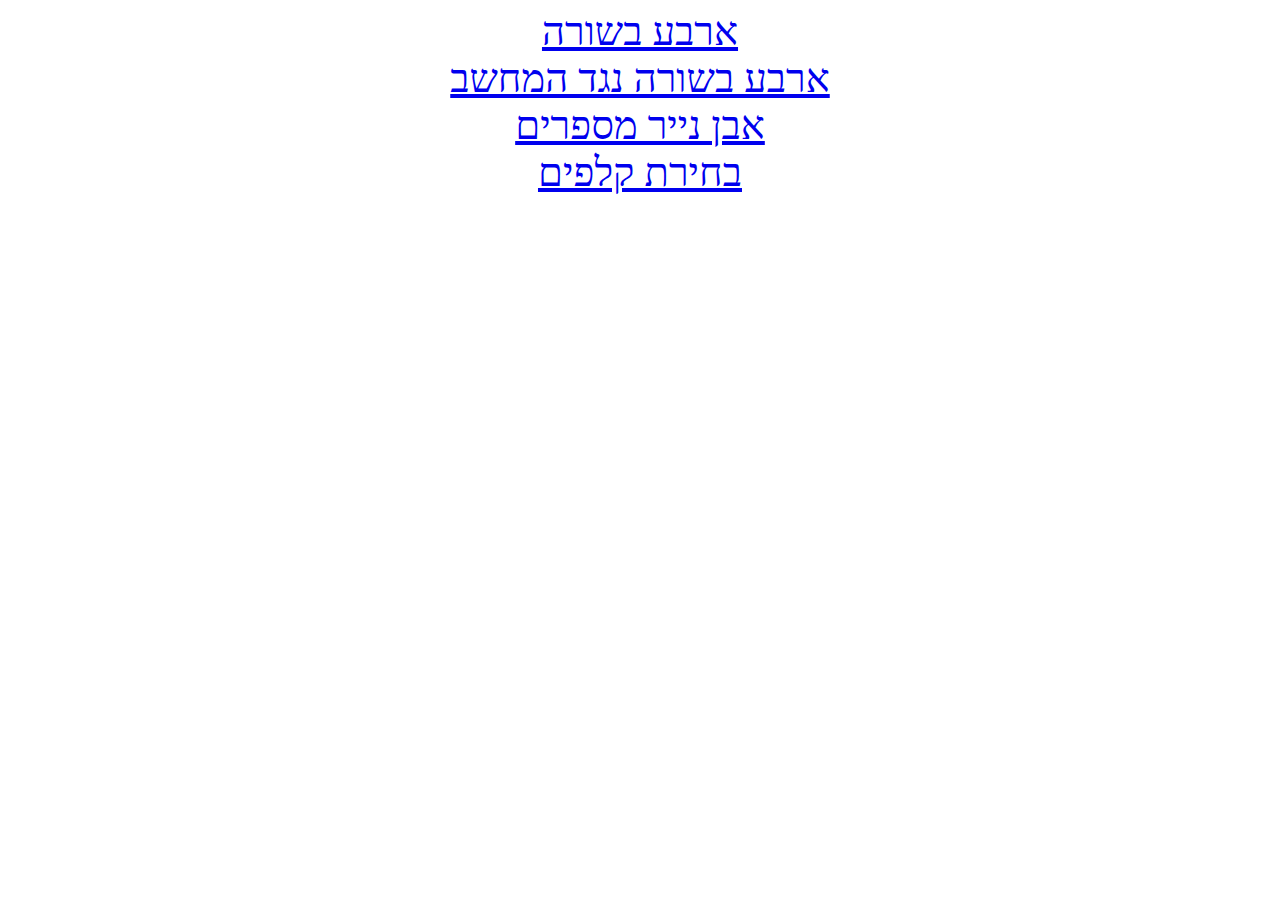
<file: index.html>
<!DOCTYPE html>
<html lang="en">
<head>
    <meta charset="UTF-8">
    <meta name="viewport" content="width=device-width, initial-scale=1.0">
    <title>Document</title>
</head>
<body>
    <div style=" font-size: 40px; display: flex; flex-direction: column;text-align: center;">
    <a href="./Connect4_2/index.html">ארבע בשורה</a>
    <a href="./ConnectPC/index.html">ארבע בשורה נגד המחשב</a>
    <a href="./ROCK_PAPER_ SCISSORS/">אבן נייר מספרים</a>
    <a href="./You_drew_cards/inde.html">בחירת קלפים</a>
</div>


</body>
</html>
</file>
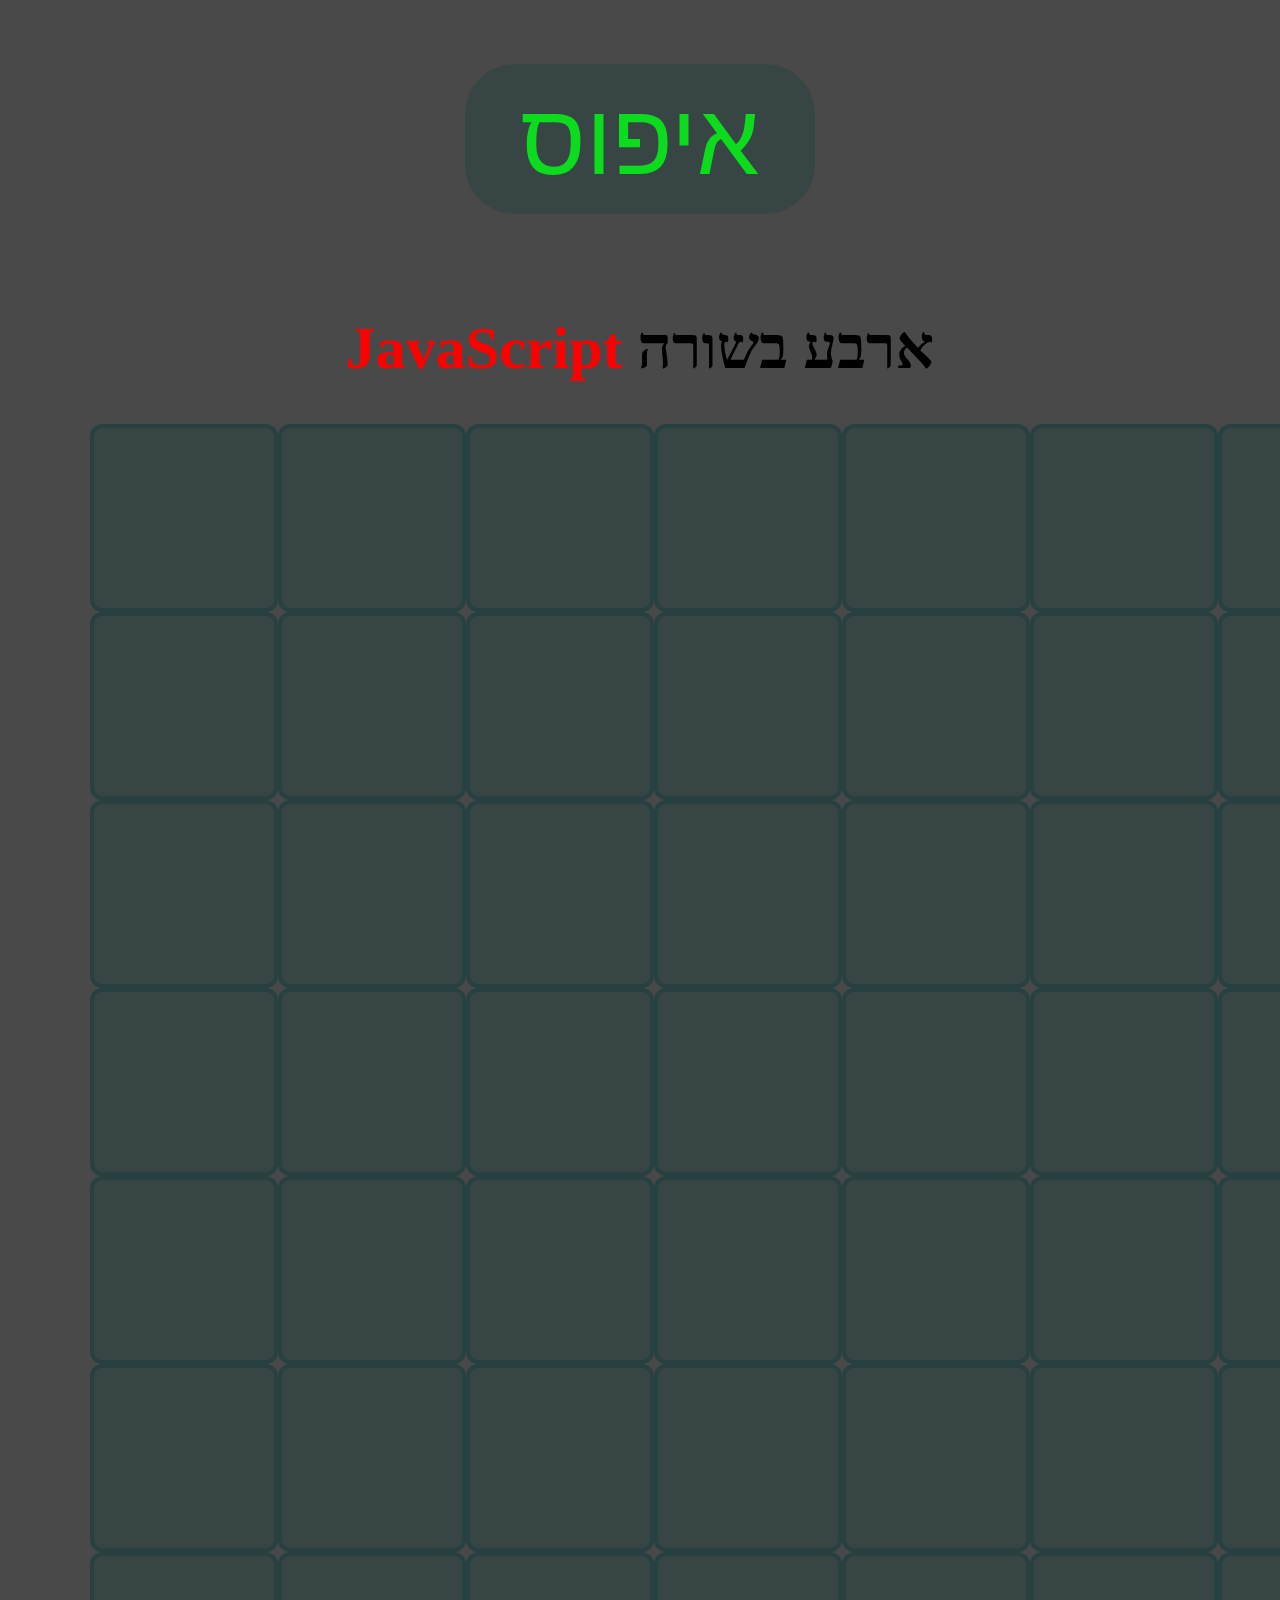
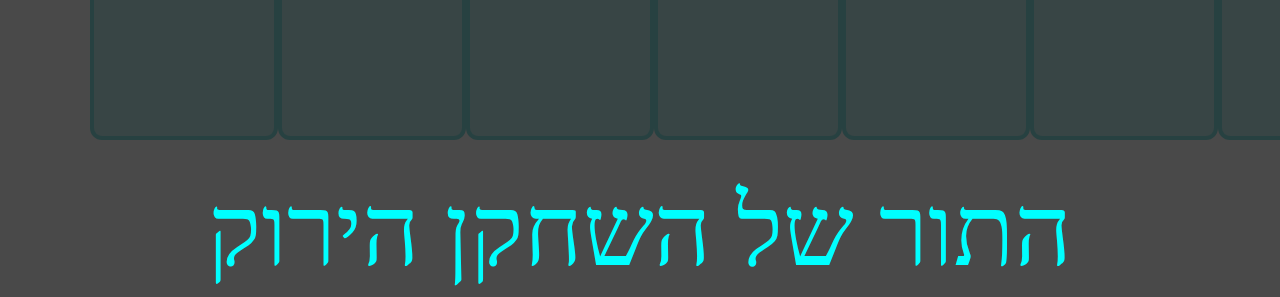
<file: Connect4_2/index.html>
<!DOCTYPE html>
<html lang="en">
<head>
    <meta charset="UTF-8">
    <meta name="viewport" content="width=device-width, initial-scale=1.0">
    <title>Document</title>
    <link href="styli.css" rel="stylesheet">
</head>
<body>
    <div class="contener">
        <h1 id ="full" >  </h1>

        <br>
        <button class="reset" onclick="reset()">איפוס</button>
        <h1 class="title" > <span class="text">JavaScript </span>ארבע בשורה  </h1>
        <div class="board">  
            <div class="row1">
                <div class="boxs" id="row1_7" onclick="row1()" ></div>
                <div class="boxs"  id="row1_6" onclick="row1()" ></div>
                <div class="boxs"  id="row1_5" onclick="row1()"></div>
                <div class="boxs" id="row1_4" onclick="row1()"></div>
                <div class="boxs"  id="row1_3" onclick="row1()"></div>
                <div class="boxs"  id="row1_2" onclick="row1()"></div>
                <div class="boxs" id="row1_1" onclick="row1()" ></div>
            </div>
            <div class="row2">
                <div class="boxs" id="row2_7" onclick="row2()"></div>
                <div class="boxs"  id="row2_6" onclick="row2()" ></div>
                <div class="boxs"  id="row2_5" onclick="row2()"></div>
                <div class="boxs" id="row2_4" onclick="row2()"></div>
                <div class="boxs"  id="row2_3" onclick="row2()"></div>
                <div class="boxs"  id="row2_2" onclick="row2()"></div>
                <div class="boxs" id="row2_1" onclick="row2()" ></div>
            </div>
            <div class="row3">
                <div class="boxs" id="row3_7" onclick="row3()"></div>
                <div class="boxs"  id="row3_6" onclick="row3()" ></div>
                <div class="boxs"  id="row3_5" onclick="row3()"></div>
                <div class="boxs" id="row3_4" onclick="row3()"></div>
                <div class="boxs"  id="row3_3" onclick="row3()"></div>
                <div class="boxs"  id="row3_2" onclick="row3()"></div>
                <div class="boxs" id="row3_1" onclick="row3()" ></div>
            </div>
            <div class="row4">
                <div class="boxs" id="row4_7" onclick="row4()"></div>
                <div class="boxs"  id="row4_6" onclick="row4()" ></div>
                <div class="boxs"  id="row4_5" onclick="row4()"></div>
                <div class="boxs" id="row4_4" onclick="row4()"></div>
                <div class="boxs"  id="row4_3" onclick="row4()"></div>
                <div class="boxs"  id="row4_2" onclick="row4()"></div>
                <div class="boxs" id="row4_1" onclick="row4()" ></div>
            </div>
            <div class="row5">
                <div class="boxs" id="row5_7" onclick="row5()"></div>
                <div class="boxs"  id="row5_6" onclick="row5()" ></div>
                <div class="boxs"  id="row5_5" onclick="row5()"></div>
                <div class="boxs" id="row5_4" onclick="row5()"></div>
                <div class="boxs"  id="row5_3" onclick="row5()"></div>
                <div class="boxs"  id="row5_2" onclick="row5()"></div>
                <div class="boxs" id="row5_1" onclick="row5()" ></div>
            </div>
            <div class="row6">
                <div class="boxs" id="row6_7" onclick="row6()"></div>
                <div class="boxs"  id="row6_6" onclick="row6()" ></div>
                <div class="boxs"  id="row6_5" onclick="row6()"></div>
                <div class="boxs" id="row6_4" onclick="row6()"></div>
                <div class="boxs"  id="row6_3" onclick="row6()"></div>
                <div class="boxs"  id="row6_2" onclick="row6()"></div>
                <div class="boxs" id="row6_1" onclick="row6()" ></div>
            </div>
            <div class="row7">
                <div class="boxs" id="row7_7" onclick="row7()"></div>
                <div class="boxs"  id="row7_6" onclick="row7()" ></div>
                <div class="boxs"  id="row7_5" onclick="row7()"></div>
                <div class="boxs" id="row7_4" onclick="row7()"></div>
                <div class="boxs"  id="row7_3" onclick="row7()"></div>
                <div class="boxs"  id="row7_2" onclick="row7()"></div>
                <div class="boxs" id="row7_1" onclick="row7()" ></div>
            </div>
            </div>
           
        </div>
    </div>
    <div class="data">
        <label id="textUser">התור של השחקן הירוק</label>
        <br>
        <label id="error"></label>

    </div>

    <script src="./Script.js"></script>
</body>
</html>
</file>
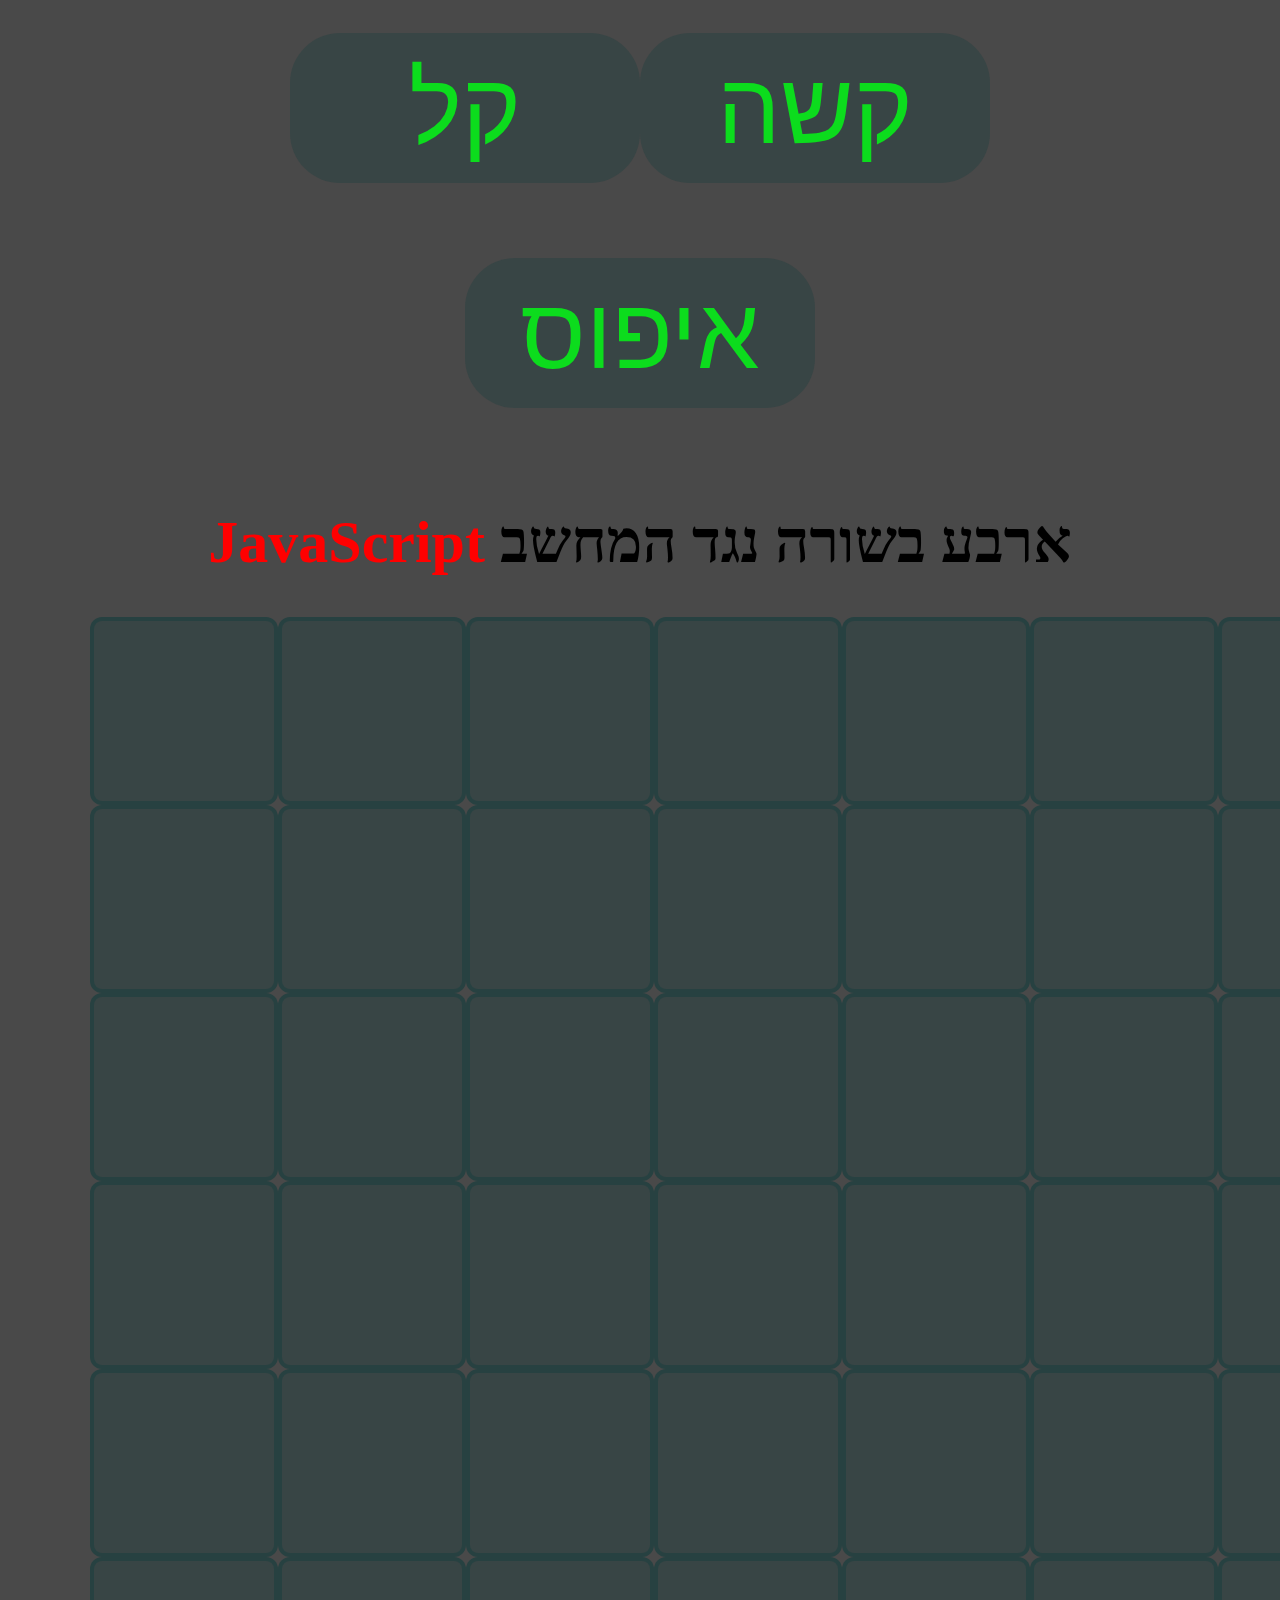
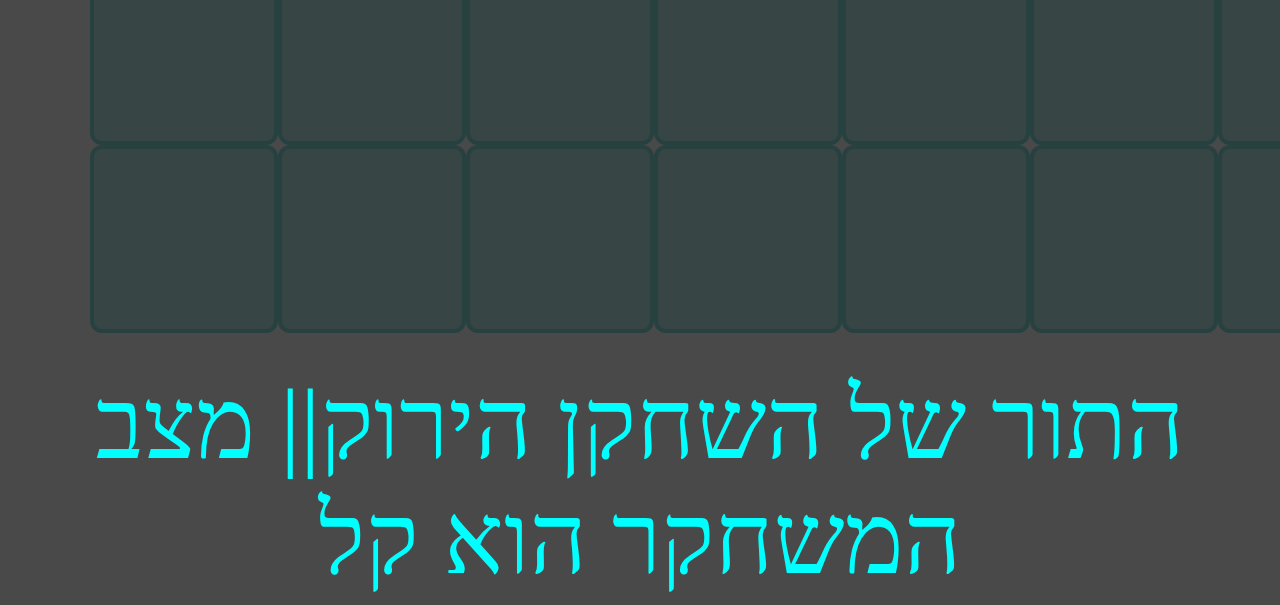
<file: ConnectPC/index.html>
<!DOCTYPE html>
<html lang="en">
<head>
    <meta charset="UTF-8">
    <meta name="viewport" content="width=device-width, initial-scale=1.0">
    <title>Document</title>
    <link href="styli.css" rel="stylesheet">
</head>
<body>
    <div class="contener">
        <button class="reset" onclick="Difficulty(false)">קל</button><button class="reset" onclick="Difficulty(true)">קשה</button>
        <br>
        <button class="reset" onclick="reset()">איפוס</button>    
        <h1 class="title" > <span class="text">JavaScript </span>ארבע בשורה נגד המחשב</h1>
        <div class="board">  
            <div class="row1">
                <div class="boxs" id="row1_7" onclick="row1()" ></div>
                <div class="boxs"  id="row1_6" onclick="row1()" ></div>
                <div class="boxs"  id="row1_5" onclick="row1()"></div>
                <div class="boxs" id="row1_4" onclick="row1()"></div>
                <div class="boxs"  id="row1_3" onclick="row1()"></div>
                <div class="boxs"  id="row1_2" onclick="row1()"></div>
                <div class="boxs" id="row1_1" onclick="row1()" ></div>
            </div>
            <div class="row2">
                <div class="boxs" id="row2_7" onclick="row2()"></div>
                <div class="boxs"  id="row2_6" onclick="row2()" ></div>
                <div class="boxs"  id="row2_5" onclick="row2()"></div>
                <div class="boxs" id="row2_4" onclick="row2()"></div>
                <div class="boxs"  id="row2_3" onclick="row2()"></div>
                <div class="boxs"  id="row2_2" onclick="row2()"></div>
                <div class="boxs" id="row2_1" onclick="row2()" ></div>
            </div>
            <div class="row3">
                <div class="boxs" id="row3_7" onclick="row3()"></div>
                <div class="boxs"  id="row3_6" onclick="row3()" ></div>
                <div class="boxs"  id="row3_5" onclick="row3()"></div>
                <div class="boxs" id="row3_4" onclick="row3()"></div>
                <div class="boxs"  id="row3_3" onclick="row3()"></div>
                <div class="boxs"  id="row3_2" onclick="row3()"></div>
                <div class="boxs" id="row3_1" onclick="row3()" ></div>
            </div>
            <div class="row4">
                <div class="boxs" id="row4_7" onclick="row4()"></div>
                <div class="boxs"  id="row4_6" onclick="row4()" ></div>
                <div class="boxs"  id="row4_5" onclick="row4()"></div>
                <div class="boxs" id="row4_4" onclick="row4()"></div>
                <div class="boxs"  id="row4_3" onclick="row4()"></div>
                <div class="boxs"  id="row4_2" onclick="row4()"></div>
                <div class="boxs" id="row4_1" onclick="row4()" ></div>
            </div>
            <div class="row5">
                <div class="boxs" id="row5_7" onclick="row5()"></div>
                <div class="boxs"  id="row5_6" onclick="row5()" ></div>
                <div class="boxs"  id="row5_5" onclick="row5()"></div>
                <div class="boxs" id="row5_4" onclick="row5()"></div>
                <div class="boxs"  id="row5_3" onclick="row5()"></div>
                <div class="boxs"  id="row5_2" onclick="row5()"></div>
                <div class="boxs" id="row5_1" onclick="row5()" ></div>
            </div>
            <div class="row6">
                <div class="boxs" id="row6_7" onclick="row6()"></div>
                <div class="boxs"  id="row6_6" onclick="row6()" ></div>
                <div class="boxs"  id="row6_5" onclick="row6()"></div>
                <div class="boxs" id="row6_4" onclick="row6()"></div>
                <div class="boxs"  id="row6_3" onclick="row6()"></div>
                <div class="boxs"  id="row6_2" onclick="row6()"></div>
                <div class="boxs" id="row6_1" onclick="row6()" ></div>
            </div>
            <div class="row7">
                <div class="boxs" id="row7_7" onclick="row7()"></div>
                <div class="boxs"  id="row7_6" onclick="row7()" ></div>
                <div class="boxs"  id="row7_5" onclick="row7()"></div>
                <div class="boxs" id="row7_4" onclick="row7()"></div>
                <div class="boxs"  id="row7_3" onclick="row7()"></div>
                <div class="boxs"  id="row7_2" onclick="row7()"></div>
                <div class="boxs" id="row7_1" onclick="row7()" ></div>
            </div>
            </div>
           
        </div>
    </div>
    <div class="data">
        <label id="textUser">התור של השחקן הירוק</label><label id="dpAI"> || מצב המשחק הוא</label>
        <br>
        <label id="error"></label>

    </div>

    <script src="./Script.js"></script>
</body>
</html>
</file>
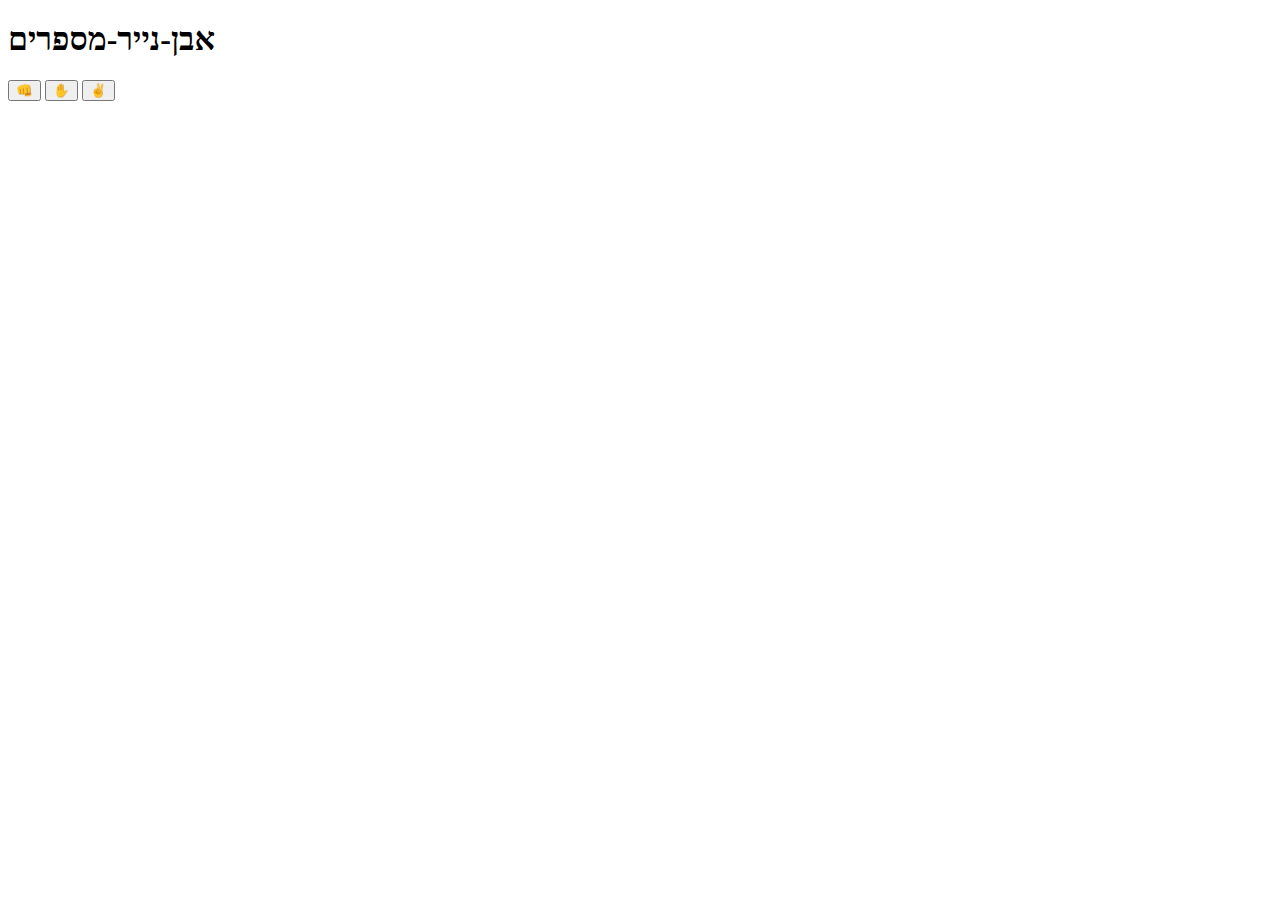
<file: ROCK_PAPER_ SCISSORS/index.html>
<!DOCTYPE html>
<html lang="en">
<head>
    <meta charset="UTF-8">
    <meta name="viewport" content="width=device-width, initial-scale=1.0">
    <title>Document</title>
</head>
<body>
    <h1>אבן-נייר-מספרים</h1>
    <div class="choices">
        <button onclick="playGame('rock')">👊</button>
        <button onclick="playGame('paper')">✋</button>
        <button onclick="playGame('scissors')">✌</button>
    </div>

    <div id="winer">
    </div>
    <label id="UserCount"></label>
    <br>
    <label id="ComputerCount"></label>


    <script src="script.js"></script>
</body>
</html>
</file>
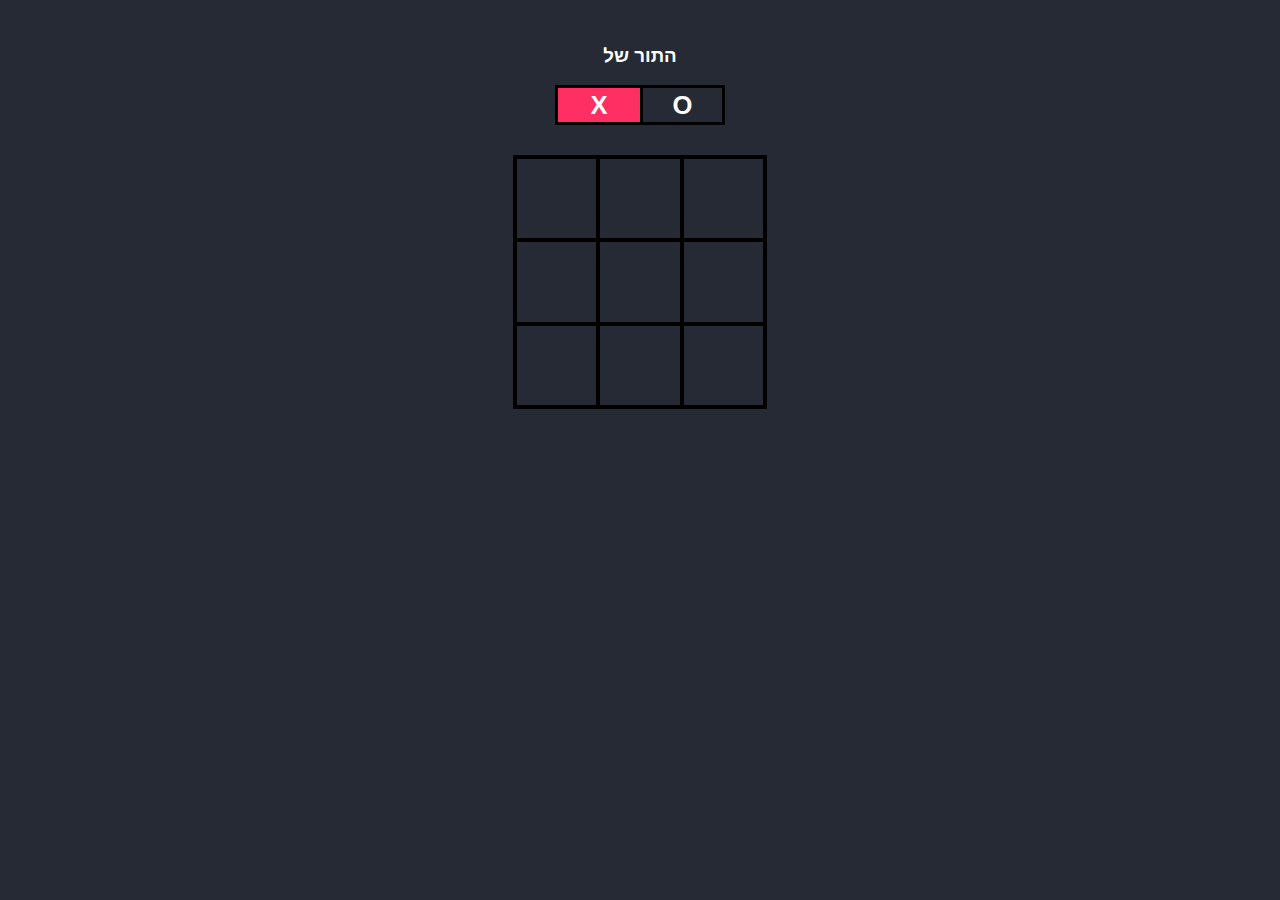
<file: TicTacToe-main (1)/TicTacToe-main/index.html>
<!DOCTYPE html>
<html lang="en">
<head>
    <meta charset="UTF-8">
    <meta http-equiv="X-UA-Compatible" content="IE=edge">
    <meta name="viewport" content="width=device-width, initial-scale=1.0">
    <title>Tic_Tac_Toe</title>
    <link rel="stylesheet" href="style.css">
</head>
<body>
    <div class="turn-container">
        <h3>התור של</h3>
        <div class="turn-box align">X</div>
        <div class="turn-box align">O</div>
        <div class="bg"></div>
    </div>
    <div class="main-grid">
        <div class="box align" onclick="drowMain(0)" id="col0">0</div>
        <div class="box align" id="col1" onclick="drowMain(1)">1</div>
        <div class="box align" id="col2" onclick="drowMain(2)">2</div>
        <div class="box align"  id="col3" onclick="drowMain(3)">3</div>
        <div class="box align" id="col4" onclick="drowMain(4)">4</div>
        <div class="box align" id="col5" onclick="drowMain(5)">5</div>
        <div class="box align" id="col6" onclick="drowMain(6)">6</div>
        <div class="box align" id="col7" onclick="drowMain(7)">7</div>
        <div class="box align" id="col8" onclick="drowMain(8)">8</div>
    </div>
    <h2 id="results"></h2>
    <button id="play-again" onclick="myRestart()">שחק שוב</button>

    <script src="script.js"></script>
</body>
</html>
</file>
<file: Connect4_2/styli.css>
.contener{
    text-align: center;
}
body{
    background-color: rgba(0, 0, 0, 0.714);
}
.title{
    margin-top: 50px;
    font-size: 60px;
    
}

.text{
    color: red;
}

.data{
    text-align: center;
    font-size: 100px;
    color: aqua;
}

.reset{
    width: 350px;
    height:150px ;
    border: none;
    outline: none;
    cursor: pointer;
    border-radius: 50px;
    background-color: rgba(27, 63, 63, 0.363);
    font-size: 100px;
    color: rgb(12, 220, 29) ;
    margin-top: 25px;
    margin-bottom: 50px;

}

.boxs{
    display: flex;
    height: 180px;
    width: 180px;
    background-color: rgba(27, 63, 63, 0.363);
    border: 4px solid rgba(27, 63, 63, 0.57);
    border-radius: 12px;
    cursor: pointer;


}

.board{

    display: flex;
    height: 1350px;
    width: 1100px;
    margin: auto;
}
</file>
<file: ConnectPC/styli.css>
.contener{
    text-align: center;
}
body{
    background-color: rgba(0, 0, 0, 0.714);
}
.title{
    margin-top: 50px;
    font-size: 60px;
    
}

.text{
    color: red;
}

.data{
    text-align: center;
    font-size: 100px;
    color: aqua;
}

.reset{
    width: 350px;
    height:150px ;
    border: none;
    outline: none;
    cursor: pointer;
    border-radius: 50px;
    background-color: rgba(27, 63, 63, 0.363);
    font-size: 100px;
    color: rgb(12, 220, 29) ;
    margin-top: 25px;
    margin-bottom: 50px;

}

.boxs{
    display: flex;
    height: 180px;
    width: 180px;
    background-color: rgba(27, 63, 63, 0.363);
    border: 4px solid rgba(27, 63, 63, 0.57);
    border-radius: 12px;
    cursor: pointer;


}

.board{
   
    display: flex;
    height: 1350px;
    width: 1100px;
    margin: auto;
}
</file>
<file: TicTacToe-main (1)/TicTacToe-main/style.css>
*{
    color: white;
    font-family: sans-serif;
    transition: 0.2s ease-in-out;
    user-select: none;
}

.align{
    display: flex;
    justify-content: center;
    align-items: center;
}

body{
    background-color: #252A34;
    margin: 0;
    padding: 0;
    width: 100vw;
    text-align: center;
    padding-top: 5vh;
}

.turn-container{
    width: 170px;
    height: 80px;
    margin: auto;
    display: grid;
    grid-template-columns: 1fr 1fr;
    grid-template-rows: 1fr 1fr;
    position: relative;
}

.turn-container h3{
    margin: 0;
    grid-column-start: 1;
    grid-column-end: 3;
}

.turn-container .turn-box{
    border: 3px solid #000;
    font-size: 1.6rem;
    font-weight: 700;
}

.turn-container .turn-box:nth-child(even){
    border-right: none;
}

.bg{
    position: absolute;
    bottom: 0;
    left: 0;
    width: 85px;
    height: 40px;
    background-color: #FF2E63;
    z-index: -1;
}

.main-grid{
    display: grid;
    grid-template-columns: repeat(3, 1fr);
    grid-template-rows: repeat(3, 1fr);
    height: 250px;
    width: 250px;
    margin: 30px auto;
    border: 2px solid #000;
}

.box{
    cursor: pointer;
    font-size: 2rem;
    font-weight: 700;
    border: 2px solid #000;
}

.box:hover{
    background-color: #FF2E63;
}

#play-again{
    background-color: #FF2E63;
    padding: 10px 25px;
    border: none;
    font-size: 1.2rem;
    border-radius: 5px;
    cursor: pointer;
    display:none;
}

#play-again:hover{
    padding: 10px 40px;
    background-color: #08D9D6;
    color: #000;
}
</file>
